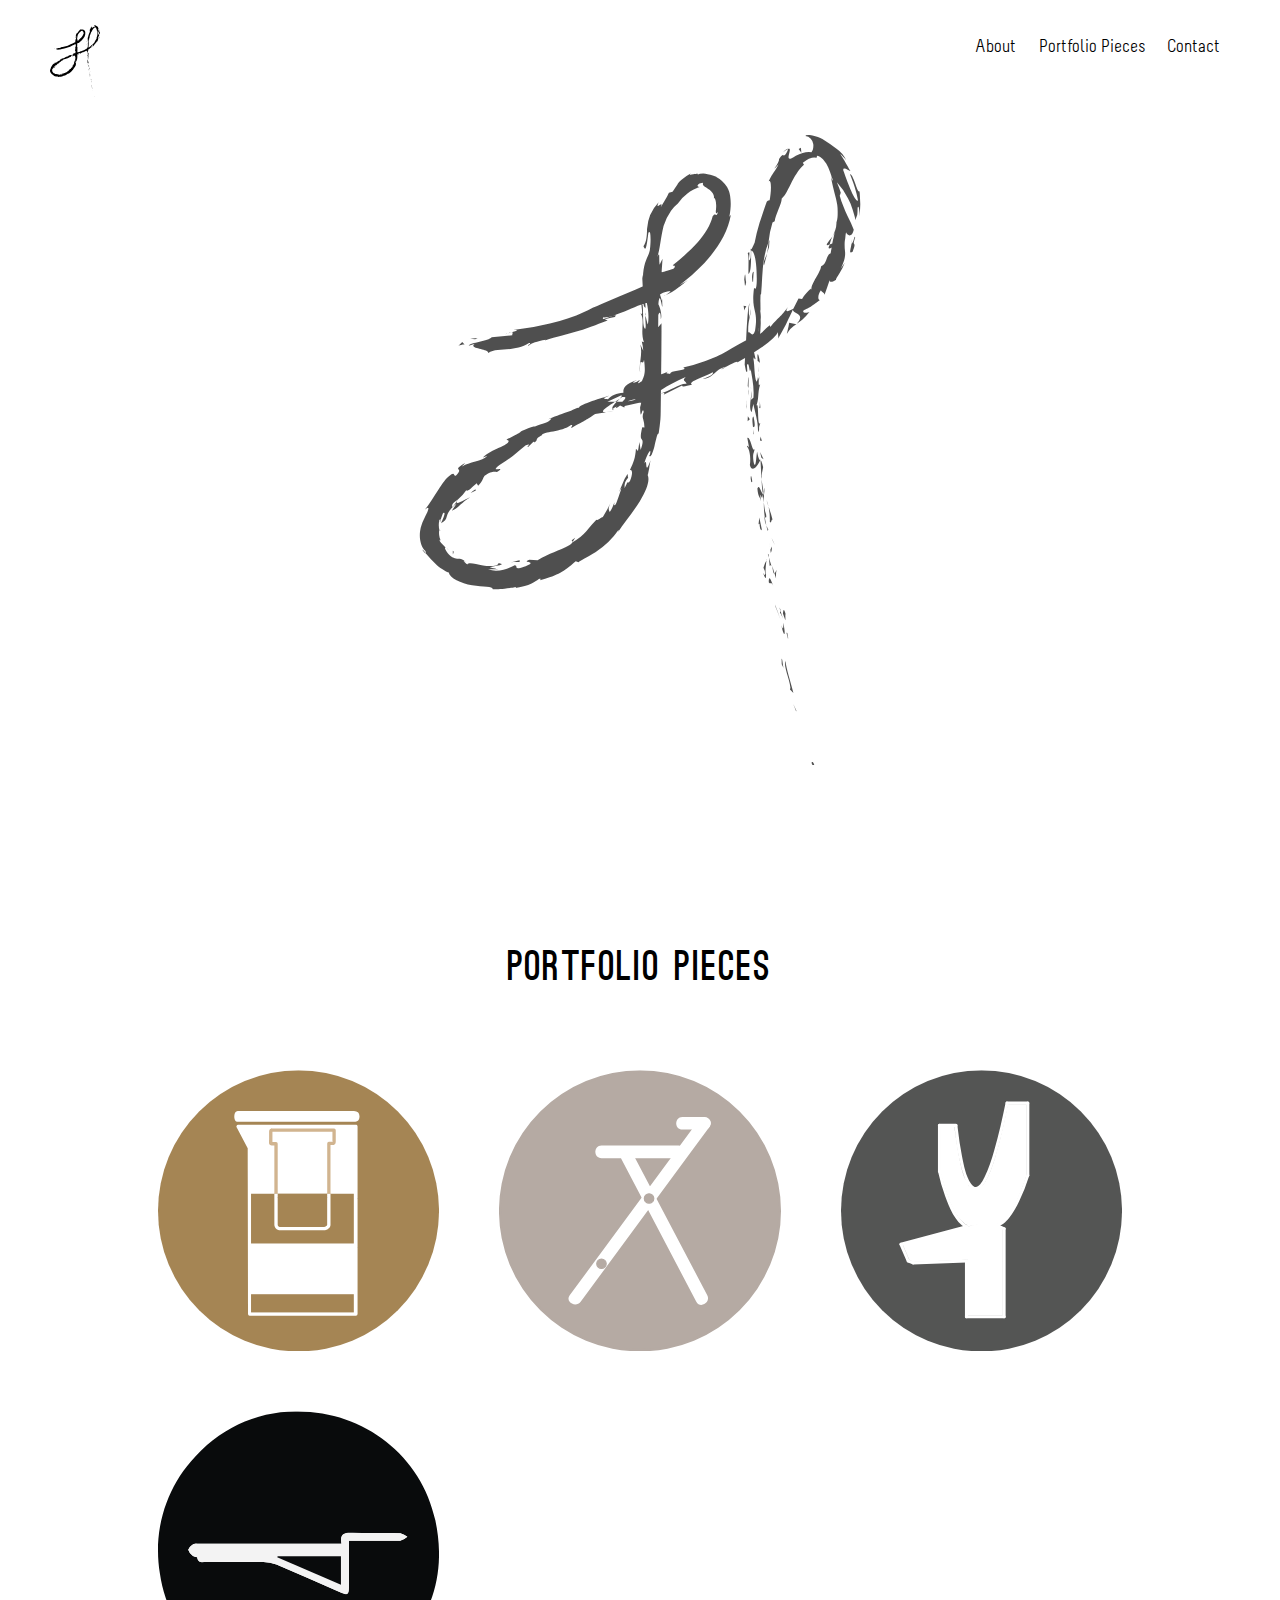
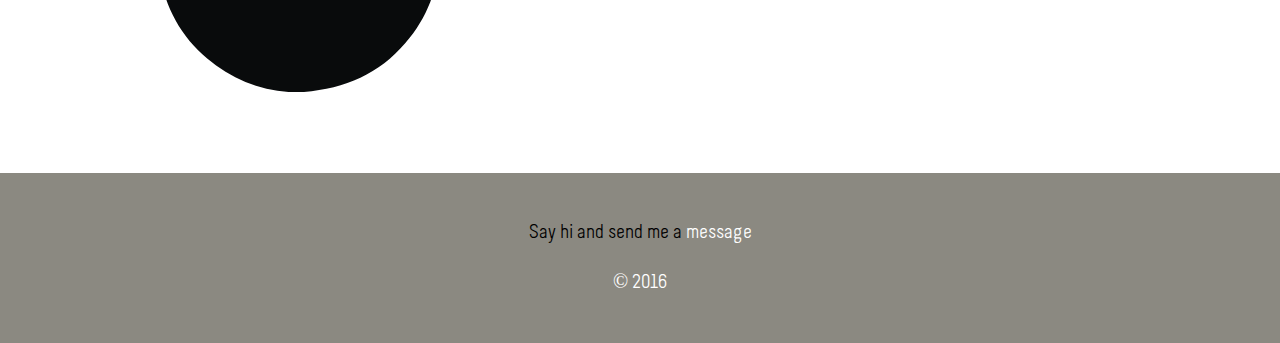
<file: index.html>
<!DOCTYPE html>
<html lang="en">

<head>
    <link rel="shortcut icon" type="image/png" href="http://jjyoon.com/jisoolee/images/favicon.png">
    <meta charset="UTF-8">
    <title>Jae Han Studio</title>
    <link rel="stylesheet" href="css/reset.css">
    <link rel="stylesheet" href="css/style.css">
</head>

<body>
    <header>
        <nav class="clearfix">
           <div class="logo">
               <a href="index.html">
                   <img src="img/logo-indiv.svg" alt="">
               </a>
           </div>
            <ul>
                <li><a href="about.html">About</a></li>
                <li><a href="#portfolio-pieces">Portfolio Pieces</a></li>
                <li><a href="#contact">Contact</a></li>
            </ul>
        </nav>
    </header>
    <section class="hero">
        <!--        <figure><img src="img/demopic.jpg" alt=""></figure>-->
        <div class="sprite-container center">
            <!--             <div class="sprite-animation"></div>-->
            <img src="img/logo-indiv.svg" alt="">
        </div>
        <h1 class="hero-statement">
            Jae Han - Industrial Designer raised in New Jersey and based in Brooklyn.
        </h1>
    </section>
<!--
    <section class="about" id="about">
        <div class="wrapper">
            <h1 class="section-title">About</h1>
            <ul class="clearfix">
                <li>
                    <h1>About Me</h1>
                    <p>I am an Industrial Designer from New Jersey studying at Pratt Institute. My aesthetic appeal is simplistic and in a different perspective.</p>
                </li>
                <li>
                    <h1>What I've Done</h1>
                    <p>I have studied a variety in the Industrial Design field such as: Furniture design, Medical design, and Product design.</p>
                </li>
                <li>
                    <h1>What I do</h1>
                    <p>I am currently a senior at Pratt Institute. I am also a Woodshop Technician for the Foundation Woodshop.</p>
                </li>
            </ul>
            <div class="resume-button">
                <a href="#" target="_blank">Resume</a>
            </div>
        </div>
    </section>
-->

    <section class="portfolio-pieces" id="portfolio-pieces">
        <div class="wrapper">
            <h1 class="section-title">Portfolio Pieces</h1>
            <ul class="clearfix">
                <li>
                    <a href="#" class="project-icon">
                        <div class="hover">
                            <h1>T. Pot</h1>
                            <img src="img/project/teapot/preview.jpg" alt="" class="preview-img">
                        </div>
                        <figure class="preview">
                            <img src="img/project1.svg" alt="">
                        </figure>
                    </a>
                    <div class="project-img">
                        <div class="exit-container">
                            <div class="exit"></div>
                        </div>
                        <figure><img src="img/project/teapot/teapot1.jpg" alt=""></figure>
                        <figure><img src="img/project/teapot/teapot2.jpg" alt=""></figure>
                        <figure><img src="img/project/teapot/teapot3.jpg" alt=""></figure>
                        <figure><img src="img/project/teapot/teapot4.jpg" alt=""></figure>
                        <figure><img src="img/project/teapot/teapot5.jpg" alt=""></figure>
                        <figure><img src="img/project/teapot/teapot6.jpg" alt=""></figure>
                        <figure><img src="img/project/teapot/teapot7.jpg" alt=""></figure>
                        <figure><img src="img/project/teapot/teapot8.jpg" alt=""></figure>
                        <figure><img src="img/project/teapot/teapot9.jpg" alt=""></figure>
                        <figure><img src="img/project/teapot/teapot10.jpg" alt=""></figure>
                        <figure><img src="img/project/teapot/teapot11.jpg" alt=""></figure>
                    </div>
                </li>
                <!--
                <li>
                    <a href="#">
                        <div class="hover">
                            <h1>Title</h1>
                        </div>
                        <img src="img/project2.svg" alt="">
                    </a>
                </li>
-->
                <li>
                    <a href="#" class="project-icon">
                        <div class="hover">
                            <h1>Simple Division</h1>
                            <img src="img/project/simple-division/preview.jpg" alt="" class="preview-img">
                        </div>
                        <figure class="preview">
                            <img src="img/project3.svg" alt="">
                        </figure>
                    </a>
                    <div class="project-img">
                        <div class="exit-container">
                            <div class="exit"></div>
                        </div>
                        <figure><img src="img/project/simple-division/simple-division1.jpg" alt=""></figure>
                        <figure><img src="img/project/simple-division/simple-division2.jpg" alt=""></figure>
                        <figure><img src="img/project/simple-division/simple-division3.jpg" alt=""></figure>
                        <figure><img src="img/project/simple-division/simple-division4.jpg" alt=""></figure>
                        <figure><img src="img/project/simple-division/simple-division5.jpg" alt=""></figure>
                        <figure><img src="img/project/simple-division/simple-division6.jpg" alt=""></figure>
                        <figure><img src="img/project/simple-division/simple-division7.jpg" alt=""></figure>
                        <figure><img src="img/project/simple-division/simple-division8.jpg" alt=""></figure>
                        <figure><img src="img/project/simple-division/simple-division9.jpg" alt=""></figure>
                    </div>
                </li>
                <!--
                <li>
                    <a href="#">
                        <div class="hover">
                            <h1>Title</h1>
                        </div>
                        <img src="img/project4.svg" alt="">
                    </a>
                </li>
-->
                <li>
                    <a href="#" class="project-icon">
                        <div class="hover">
                            <h1>Deer</h1>
                            <img src="img/project/abstract-animals/preview.jpg" alt="" class="preview-img">
                        </div>
                        <figure class="preview">
                            <img src="img/project5.svg" alt="">
                        </figure>
                    </a>
                    <div class="project-img">
                        <div class="exit-container">
                            <div class="exit"></div>
                        </div>
                        <figure><img src="img/project/abstract-animals/deer.jpg" alt=""></figure>
                        <figure><img src="img/project/abstract-animals/deer2.jpg" alt=""></figure>
                        <figure><img src="img/project/abstract-animals/deer3.jpg" alt=""></figure>
                        <figure><img src="img/project/abstract-animals/deer4.jpg" alt=""></figure>
                        <figure><img src="img/project/abstract-animals/deer5.jpg" alt=""></figure>
                        <figure><img src="img/project/abstract-animals/deer6.jpg" alt=""></figure>
                        <figure><img src="img/project/abstract-animals/deer7.jpg" alt=""></figure>
                        <figure><img src="img/project/abstract-animals/deer8.jpg" alt=""></figure>
                        <figure><img src="img/project/abstract-animals/deer9.jpg" alt=""></figure>
                    </div>
                </li>
                <li>
                    <a href="#" class="project-icon">
                        <div class="hover">
                            <h1>Slip In</h1>
                            <img src="img/project/slip-in/preview.jpg" alt="" class="preview-img">
                        </div>
                        <figure class="preview">
                            <img src="img/project6.svg" alt="">
                        </figure>
                    </a>
                    <div class="project-img">
                        <div class="exit-container">
                            <div class="exit"></div>
                        </div>
                        <figure><img src="img/project/slip-in/slip-in.jpg" alt=""></figure>
                        <figure><img src="img/project/slip-in/slip-in2.jpg" alt=""></figure>
                        <figure><img src="img/project/slip-in/slip-in3.jpg" alt=""></figure>
                        <figure><img src="img/project/slip-in/slip-in4.jpg" alt=""></figure>
                        <figure><img src="img/project/slip-in/slip-in5.jpg" alt=""></figure>
                        <figure><img src="img/project/slip-in/slip-in6.jpg" alt=""></figure>
                        <figure><img src="img/project/slip-in/slip-in7.jpg" alt=""></figure>
                        <figure><img src="img/project/slip-in/slip-in8.jpg" alt=""></figure>
                        <figure><img src="img/project/slip-in/slip-in9.jpg" alt=""></figure>
                        <figure><img src="img/project/slip-in/slip-in10.jpg" alt=""></figure>
                        <figure><img src="img/project/slip-in/slip-in11.jpg" alt=""></figure>
                        <figure><img src="img/project/slip-in/slip-in12.jpg" alt=""></figure>
                    </div>
                </li>
                <!--
                <li>
                    <a href="#">
                        <div class="hover">
                            <h1>Title</h1>
                        </div>
                        <img src="img/project7.svg" alt="">
                    </a>
                </li>
-->
            </ul>
        </div>
    </section>
    <section class="contact" id="contact"></section>

    <footer>
        <div class="contact-info">
            Say hi and send me a <a href="mailto:jaeyoungghan@gmail.com">message</a>
        </div>
        <p class="copyright">&copy; 2016</p>
    </footer>

    <script src="https://ajax.googleapis.com/ajax/libs/jquery/2.2.2/jquery.min.js"></script>
    <script src="js/script.js"></script>


</body>

</html>
</file>
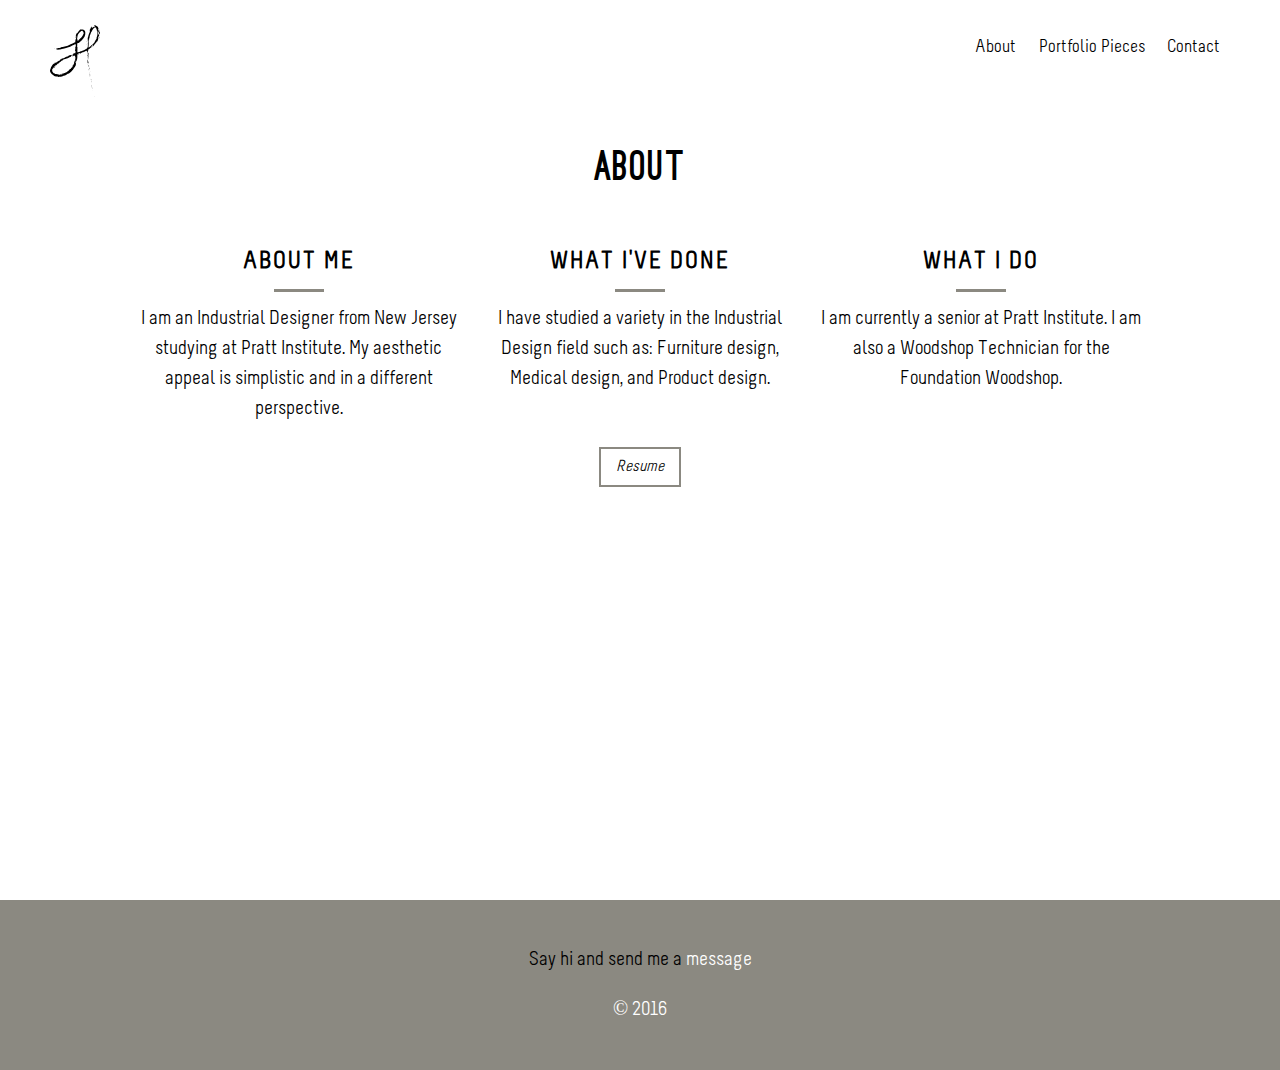
<file: about.html>
<!DOCTYPE html>
<html lang="en">

<head>
    <link rel="shortcut icon" type="image/png" href="http://jjyoon.com/jisoolee/images/favicon.png">
    <meta charset="UTF-8">
    <title>About - Jae Han Studio</title>
    <link rel="stylesheet" href="css/reset.css">
    <link rel="stylesheet" href="css/style.css">
</head>

<body>
    <header>
       <nav class="clearfix">
           <div class="logo">
               <a href="index.html">
                   <img src="img/logo-indiv.svg" alt="">
               </a>
           </div>
            <ul>
                <li><a href="about.html">About</a></li>
                <li><a href="index.html">Portfolio Pieces</a></li>
                <li><a href="#contact">Contact</a></li>
            </ul>
        </nav>
    </header>
    <section class="about" id="about">
        <div class="wrapper">
            <h1 class="section-title">About</h1>
            <ul class="clearfix">
                <li>
                    <h1>About Me</h1>
                    <p>I am an Industrial Designer from New Jersey studying at Pratt Institute. My aesthetic appeal is simplistic and in a different perspective.</p>
                </li>
                <li>
                    <h1>What I've Done</h1>
                    <p>I have studied a variety in the Industrial Design field such as: Furniture design, Medical design, and Product design.</p>
                </li>
                <li>
                    <h1>What I do</h1>
                    <p>I am currently a senior at Pratt Institute. I am also a Woodshop Technician for the Foundation Woodshop.</p>
                </li>
            </ul>
            <div class="resume-button">
                <a href="files/jaehan-resume.pdf" target="_blank">Resume</a>
            </div>
        </div>
    </section>

    <section class="contact" id="contact"></section>

    <footer>
        <div class="contact-info">
            Say hi and send me a <a href="mailto:jaeyoungghan@gmail.com">message</a>
        </div>
        <p class="copyright">&copy; 2016</p>
    </footer>

    <script src="https://ajax.googleapis.com/ajax/libs/jquery/2.2.2/jquery.min.js"></script>
    <script src="js/script.js"></script>


</body>

</html>
</file>
<file: css/style.css>
@import url(https://fonts.googleapis.com/css?family=Playfair+Display|Source+Sans+Pro:400,300);
* {
  box-sizing: border-box; }

.clearfix {
  *zoom: 1; }
  .clearfix:before, .clearfix:after {
    content: '';
    display: table; }
  .clearfix:after {
    clear: both; }

@font-face {
  font-family: "Melbourne";
  src: url("Melbourne_reg.eot?") format("eot"), url("Melbourne_reg.woff") format("woff"), url("Melbourne_reg.ttf") format("truetype"), url("Melbourne_reg.svg#Melbourne") format("svg");
  font-weight: normal;
  font-style: normal; }
@font-face {
  font-family: 'Ostrich Sans';
  src: url("ostrich-sans-black.eot");
  src: url("ostrich-sans-black.woff") format("woff"), url("ostrich-sans-black.ttf") format("truetype"), url("ostrich-sans-black.svg") format("svg");
  font-weight: 900;
  font-style: normal; }
@font-face {
  font-family: 'Ostrich Sans';
  src: url("ostrich-sans-bold.eot");
  src: url("ostrich-sans-bold.woff") format("woff"), url("ostrich-sans-bold.ttf") format("truetype"), url("ostrich-sans-bold.svg") format("svg");
  font-weight: 700;
  font-style: normal; }
@font-face {
  font-family: 'Ostrich Sans';
  src: url("ostrich-sans-regular.eot");
  src: url("ostrich-sans-regular.woff") format("woff"), url("ostrich-sans-regular.ttf") format("truetype"), url("ostrich-sans-regular.svg") format("svg");
  font-weight: 400;
  font-style: normal; }
@font-face {
  font-family: 'Ostrich Sans';
  src: url("ostrich-sans-light.eot");
  src: url("ostrich-sans-light.woff") format("woff"), url("ostrich-sans-light.ttf") format("truetype"), url("ostrich-sans-light.svg") format("svg");
  font-weight: 300;
  font-style: normal; }
html,
body {
  width: 100%;
  height: 100%; }

html {
  font-size: 16px;
  -webkit-font-smoothing: antialiased; }

body {
  font-size: 62.5%; }

h1 {
  font-family: 'Ostrich Sans';
  font-size: 3em;
  letter-spacing: 2px;
  font-weight: 900; }

p {
  font-family: 'Melbourne';
  font-size: 2em; }

a {
  font-family: 'Melbourne';
  text-decoration: none;
  color: #fff; }

.noscroll {
  overflow: hidden; }

.wrapper {
  width: 1024px;
  margin: 0 auto; }

header {
  position: absolute;
  z-index: 100;
  left: 0;
  width: 100vw;
  text-align: right;
  padding: 25px 50px 0 50px;
  -webkit-transition: all 0.3s ease-in-out;
          transition: all 0.3s ease-in-out; }
  header nav {
    position: relative; }
  header h1 {
    margin: 20px 0;
    font-size: 6em;
    color: #000; }
  header ul {
    position: absolute;
    right: 0;
    position: absolute;
    top: 50%;
    -webkit-transform: translateY(-50%);
    -ms-transform: translateY(-50%);
    transform: translateY(-50%);
    top: 30%; }
  header li {
    display: inline-block;
    margin: 0 10px;
    font-size: 1.8em;
    color: #000; }
    header li a {
      color: #000; }

.logo {
  width: 50px;
  height: auto;
  float: left; }

.hero {
  width: 100vw;
  height: 100vh; }
  .hero .hero-statement {
    position: absolute;
    width: 50%;
    left: 50%;
    top: 50%;
    display: none;
    -webkit-transform: translate(0, -50%);
        -ms-transform: translate(0, -50%);
            transform: translate(0, -50%);
    padding-right: 100px;
    color: #000;
    line-height: 1.5em;
    font-size: 4em; }
  .hero .sprite-container {
    position: relative;
    width: 50%;
    height: 70%;
    left: 0%;
    top: 50%;
    -webkit-transform: translate(0%, -50%);
        -ms-transform: translate(0%, -50%);
            transform: translate(0%, -50%);
    -webkit-transition: all 1s ease-in-out;
            transition: all 1s ease-in-out; }
    .hero .sprite-container img {
      width: 100%;
      height: 100%;
      position: absolute;
      top: 50%;
      left: 50%;
      -webkit-transform: translate(-50%, -50%);
      -ms-transform: translate(-50%, -50%);
      transform: translate(-50%, -50%);
      display: none; }
  .hero .sprite-animation {
    position: absolute;
    top: 0;
    left: 0;
    bottom: 0;
    right: 0;
    display: block;
    background: url("/img/logo3_full.svg") no-repeat 0 0%;
    background-size: 100%;
    -webkit-animation: sprite 1.5s 0.5s steps(45) forwards;
            animation: sprite 1.5s 0.5s steps(45) forwards;
    filter: invert(100%);
    -webkit-filter: invert(100%);
    -webkit-transition: all 1s ease-in-out;
            transition: all 1s ease-in-out; }
@-webkit-keyframes sprite {
  from {
    background-position: 0 0%; }
  to {
    background-position: 0 100%; } }
@keyframes sprite {
  from {
    background-position: 0 0%; }
  to {
    background-position: 0 100%; } }
  .hero .center {
    left: 50%;
    top: 50%;
    -webkit-transform: translate(-50%, -50%);
        -ms-transform: translate(-50%, -50%);
            transform: translate(-50%, -50%); }

section .section-title {
  margin-bottom: 50px;
  text-align: center;
  font-size: 4em; }

.about {
  height: 100vh;
  padding-top: 150px; }
  .about ul li {
    position: relative;
    padding: 10px;
    display: inline-block;
    width: 33.33%;
    float: left; }
    .about ul li h1 {
      margin-bottom: 30px;
      font-family: 'Melbourne';
      font-size: 2.4em;
      text-transform: uppercase;
      text-align: center; }
    .about ul li p {
      position: relative;
      line-height: 1.5em;
      text-align: center; }
      .about ul li p::before {
        content: '';
        position: absolute;
        top: -15px;
        left: 50%;
        -webkit-transform: translateX(-50%);
            -ms-transform: translateX(-50%);
                transform: translateX(-50%);
        width: 50px;
        height: 3px;
        background-color: #8B8981; }

.resume-button {
  margin: 25px auto 0 auto;
  text-align: center; }
  .resume-button a {
    padding: 10px 15px;
    border: 2px solid #8B8981;
    color: #000;
    font-size: 1.6em;
    font-style: italic; }

.portfolio-pieces {
  padding: 50px 0; }
  .portfolio-pieces ul li {
    position: relative;
    width: 33.33%;
    float: left;
    padding-bottom: 33.33%; }
    .portfolio-pieces ul li a {
      position: absolute;
      z-index: 5;
      width: 100%;
      height: 100%;
      display: inline-block;
      padding: 30px; }
      .portfolio-pieces ul li a:hover .hover {
        opacity: 1;
        -webkit-transform: translateY(-50%) rotateY(0deg) scale(1.25);
                transform: translateY(-50%) rotateY(0deg) scale(1.25); }
      .portfolio-pieces ul li a:hover .preview img {
        -webkit-transform: translateY(-50%) rotateY(180deg) scale(1.25);
                transform: translateY(-50%) rotateY(180deg) scale(1.25); }
      .portfolio-pieces ul li a img {
        position: relative;
        top: 50%;
        -webkit-transform: translateY(-50%) rotateY(0deg) scale(1);
                transform: translateY(-50%) rotateY(0deg) scale(1);
        -webkit-transition: all 0.3s ease-in-out;
                transition: all 0.3s ease-in-out; }
      .portfolio-pieces ul li a .preview {
        position: relative;
        width: 100%;
        height: 100%; }
      .portfolio-pieces ul li a .preview-img {
        position: absolute;
        width: 100%;
        height: 100%;
        -webkit-transform: translate(0, 0);
            -ms-transform: translate(0, 0);
                transform: translate(0, 0);
        top: 0;
        border-radius: 50%; }
  .portfolio-pieces .hover {
    position: absolute;
    top: 50%;
    -webkit-transform: translateY(-50%) rotateY(180deg) scale(1);
            transform: translateY(-50%) rotateY(180deg) scale(1);
    z-index: 4;
    width: calc(100% - 60px);
    height: calc(100% - 60px);
    background-color: rgba(0, 0, 0, 0.5);
    border-radius: 100%;
    opacity: 0;
    box-shadow: 0 5px 5px 3px rgba(0, 0, 0, 0.5);
    -webkit-transition: all 0.3s ease-in-out;
            transition: all 0.3s ease-in-out; }
    .portfolio-pieces .hover:after {
      content: "";
      position: absolute;
      width: 100%;
      height: 100%;
      top: 0;
      border-radius: 50%;
      background: rgba(0, 0, 0, 0.25); }
    .portfolio-pieces .hover h1 {
      position: relative;
      top: 25%;
      z-index: 5;
      color: #fff;
      font-size: 2.4em;
      text-align: center; }
  .portfolio-pieces .project-img {
    display: none;
    position: fixed;
    top: 0;
    left: 0;
    width: 100vw;
    height: 100vh;
    overflow: auto;
    z-index: 150;
    background: rgba(0, 0, 0, 0.5); }
    .portfolio-pieces .project-img figure {
      width: 100%;
      height: auto; }
      .portfolio-pieces .project-img figure img {
        width: 75%;
        height: auto;
        display: block;
        margin: 0 auto; }
    .portfolio-pieces .project-img .exit-container {
      position: fixed;
      right: 50px;
      top: 25px;
      height: 50px;
      width: 50px;
      cursor: pointer; }
      .portfolio-pieces .project-img .exit-container .exit {
        position: absolute;
        top: 50%;
        height: 3px;
        width: 50px;
        background: #fff;
        -webkit-transform: rotate(45deg);
            -ms-transform: rotate(45deg);
                transform: rotate(45deg); }
        .portfolio-pieces .project-img .exit-container .exit:after {
          content: "";
          position: absolute;
          height: 3px;
          width: 50px;
          background: #fff;
          -webkit-transform: rotate(90deg);
              -ms-transform: rotate(90deg);
                  transform: rotate(90deg); }

footer {
  font-family: 'Melbourne';
  font-size: 2em;
  padding: 50px 0;
  text-align: center;
  background: #8B8981; }
  footer a {
    font-family: inherit; }
  footer .copyright {
    margin-top: 30px;
    font-family: 'Melbourne';
    font-size: 1em;
    color: #fff; }

@media screen and (max-width: 1200px) {
  .wrapper {
    max-width: 80%; } }
@media screen and (max-width: 750px) {
  .hero .hero-statement {
    padding-right: 0; } }

/*# sourceMappingURL=style.css.map */
</file>
